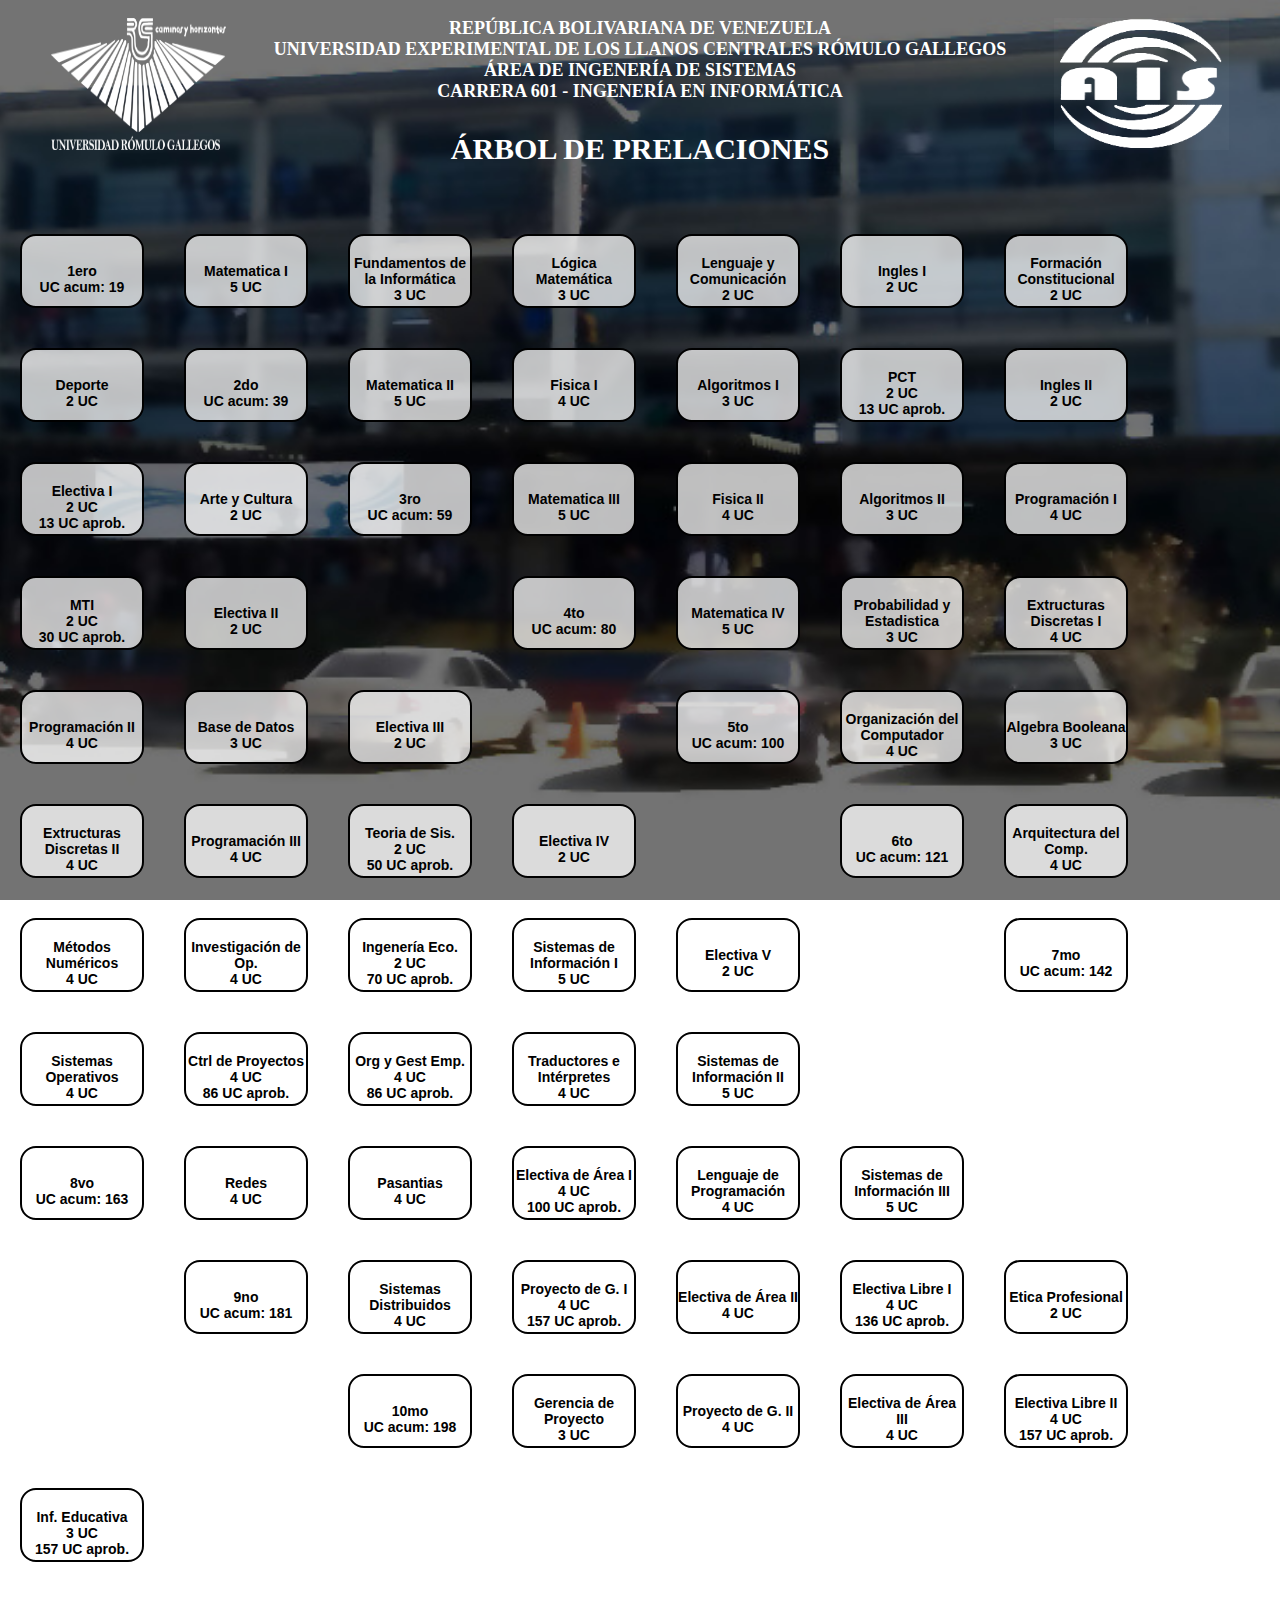
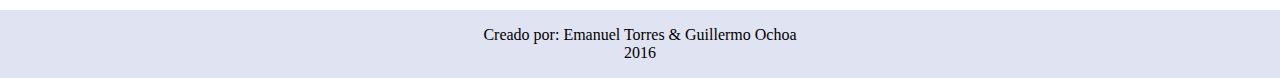
<file: index.html>
<!DOCTYPE html>
<html>
  <head>
    <meta charset="utf-8">
    <title>Arbol de Prelaciones</title>

    <link rel="shortcut icon" href="/img/favicon.ico">
    <meta name="viewport" content="width=device-width, initial-scale=1.0" />
    <script src="http://code.jquery.com/jquery-1.7.2.min.js"></script>
    <style>
        .select{
          background-color:rgb(251, 237, 0);

        }
        .vacio{
          border: 2px solid rgba(255, 255, 255, 0);
          background: rgba(0, 0, 0, 0)
        }

        div{
          float:left;
          border:2px solid #000;
          background:rgba(255, 255, 255, 0.74);
          width:120px;
          height: 70px;
          margin:20px;
          font-size: 14px;
          font-weight: bold;
          text-decoration: none;
          align-content: center;
          font-family: arial;
          border-radius: 16px;

        }
        h3 {
        	text-align: center;
        	font-size: 30px;
        	font-family:Lucida Sans Unicode;
          text-transform: uppercase;
        }
        p {
        	font-size: 18px;
        	font-weight: bold;
        	text-decoration: none;
          align-content: center;
          text-transform: uppercase;
        }
        body{
          position: absolute;;
          margin: 0;
          padding-bottom: 6rem;
          min-height: 100%;
          background-color: #000;
          background: url("img/fondo.jpg") no-repeat center center fixed;
          -webkit-background-size: cover;
          -moz-background-size: cover;
          -o-background-size: cover;
          background-size: cover;
        }
        header{
          color:#fff;
        }
        footer{

            position: absolute;
            right: 0;
            bottom: 0;
            left: 0;
            padding: 1rem;
            background-color:rgba(211, 215, 236, 0.71);
            text-align: center;

        }
        #logoa {
            width: 175px;
            height: 132px;
            margin: 4%;
            margin-top: -8%;
            float: left;
          }
          #logob {
            width: 175px;
            height: 132px;
            margin: 4%;
            margin-top: -8%;
            float: right;
            }
            
    </style>
    <script>

        var x;
      x=$(document);
      x.ready(inicializar);

      function inicializar(){
        var x;
        x=$("div");
        x.click(presionar);
      }
      function presionar(){
        var x;
        x=$(this);
        x.toggleClass("select");
      }
    </script>
  </head>
  <body>
    <center>
      <header>
        <center>
          <membrete>
        		<p>República Bolivariana de Venezuela<br>
        		Universidad Experimental de los Llanos Centrales Rómulo Gallegos<br>
        		Área de Ingenería de Sistemas<br>
            Carrera 601 - Ingenería en Informática</p>
            <img id="logoa" src="img/logoa.png" />
            <img id="logob" src="img/logob.png" />
        	</membrete>
        <h3>Árbol de Prelaciones</h3>
      </scenter>
      </header>
  <section class="arbol">
          <br>
          <div class="arbol-item"><br>1ero <br> UC acum: 19</div>
          <div class="arbol-item" id='mate1'><br>Matematica I<br> 5 UC</div>
          <div class="arbol-item" id='funda'><br>Fundamentos de la Informática<br>3 UC</div>
          <div id='log'><br>Lógica Matemática<br>3 UC</div>
          <div id='leng'><br>Lenguaje y Comunicación<br>2 UC</div>
          <div id='ingles1'><br>Ingles I<br>2 UC</div>
          <div id='fc'><br>Formación Constitucional<br>2 UC</div>
          <div id='dep'><br>Deporte<br>2 UC</div>
          <br>
          <div><br>2do <br> UC acum: 39</div>
          <div id='mate2'><br>Matematica II<br> 5 UC</div>
          <div id='fisica1'><br>Fisica I<br>4 UC</div>
          <div id='alg1'><br>Algoritmos I<br>3 UC</div>
          <div id='pct'><br>PCT<br>2 UC<br>13 UC aprob.</div>
          <div id='ingles1'><br>Ingles II<br>2 UC</div>
          <div id='elect1'><br>Electiva I<br>2 UC<br>13 UC aprob.</div>
          <div id='ac'><br>Arte y Cultura<br>2 UC</div>
          <br>
          <div><br>3ro <br> UC acum: 59</div>
          <div id='mate3'><br>Matematica III<br> 5 UC</div>
          <div id='fisica2'><br>Fisica II<br>4 UC</div>
          <div id='alg2'><br>Algoritmos II<br>3 UC</div>
          <div id='pg1'><br>Programación I<br>4 UC</div>
          <div id='mti'><br>MTI<br>2 UC <br> 30 UC aprob.</div>
          <div id='elect2'><br>Electiva II<br>2 UC</div>
          <div class='vacio'></div>
          <br>
          <div><br>4to <br> UC acum: 80</div>
          <div id='mate4'><br>Matematica IV<br> 5 UC</div>
          <div id='pe'><br>Probabilidad y Estadistica<br>3 UC</div>
          <div id='ed1'><br>Extructuras Discretas I<br>4 UC</div>
          <div id='pg2'><br>Programación II<br>4 UC</div>
          <div id='bd'><br>Base de Datos<br>3 UC</div>
          <div id='elect3'><br>Electiva III<br>2 UC</div>
          <div class='vacio'></div>
          <br>
          <div><br>5to <br> UC acum: 100</div>
          <div id='odc'><br>Organización del Computador<br> 4 UC</div>
          <div id='ab'><br>Algebra Booleana<br>3 UC</div>
          <div id='ed2'><br>Extructuras Discretas II<br>4 UC</div>
          <div id='pg3'><br>Programación III<br>4 UC</div>
          <div id='ts'><br>Teoria de Sis.<br>2 UC<br>50 UC aprob.</div>
          <div id='elect4'><br>Electiva IV<br>2 UC</div>
          <div class='vacio'></div>
          <br>
          <div><br>6to <br> UC acum: 121</div>
          <div id='arcomp'><br>Arquitectura del Comp.<br>4 UC</div>
          <div id='mtn'><br>Métodos Numéricos<br> 4 UC</div>
          <div id='invop'><br>Investigación de Op.<br>4 UC</div>
          <div id='ingeco'><br>Ingenería Eco.<br>2 UC<br>70 UC aprob.</div>
          <div id='sinf1'><br>Sistemas de Información I<br>5 UC</div>
          <div id='elect5'><br>Electiva V<br>2 UC</div>
          <div class='vacio'></div>
          <br>
          <div><br>7mo <br> UC acum: 142</div>
          <div id='sop'><br>Sistemas Operativos<br>4 UC</div>
          <div id='ctrlp'><br>Ctrl de Proyectos<br> 4 UC<br>86 UC aprob.</div>
          <div id='oge'><br>Org y Gest Emp.<br>4 UC<br>86 UC aprob.</div>
          <div id='ti'><br>Traductores e Intérpretes<br>4 UC</div>
          <div id='sinf2'><br>Sistemas de Información II<br>5 UC</div>
          <div class='vacio'></div>
          <div class='vacio'></div>
          <br>
          <div><br>8vo <br> UC acum: 163</div>
          <div id='redes'><br>Redes<br>4 UC</div>
          <div id='pasantias'><br>Pasantias<br> 4 UC</div>
          <div id='ea1'><br>Electiva de Área I<br>4 UC<br>100 UC aprob.</div>
          <div id='lp'><br>Lenguaje de Programación<br>4 UC</div>
          <div id='sinf3'><br>Sistemas de Información III<br>5 UC</div>
          <div class='vacio'></div>
          <div class='vacio'></div>
          <br>
          <div><br>9no <br> UC acum: 181</div>
          <div id='sdist'><br>Sistemas Distribuidos<br>4 UC</div>
          <div id='pg1'><br>Proyecto de G. I<br> 4 UC<br>157 UC aprob.</div>
          <div id='ea2'><br>Electiva de Área II<br>4 UC</div>
          <div id='el1'><br>Electiva Libre I<br>4 UC<br>136 UC aprob.</div>
          <div id='ep'><br>Etica Profesional<br>2 UC</div>
          <div class='vacio'></div>
          <div class='vacio'></div>
          <div><br>10mo <br> UC acum: 198</div>
          <div id='gp'><br>Gerencia de Proyecto<br>3 UC</div>
          <div id='pg2'><br>Proyecto de G. II<br> 4 UC</div>
          <div id='ea3'><br>Electiva de Área III<br>4 UC</div>
          <div id='el2'><br>Electiva Libre II<br>4 UC<br>157 UC aprob.</div>
          <div id='ie'><br>Inf. Educativa<br>3 UC<br>157 UC aprob.</div>
          <div class='vacio'></div>
          <div class='vacio'></div>
    </section>
  </center>
    <footer>
        Creado por: Emanuel Torres & Guillermo Ochoa <br> 2016
    </footer>


  </body>
</html>
</file>
